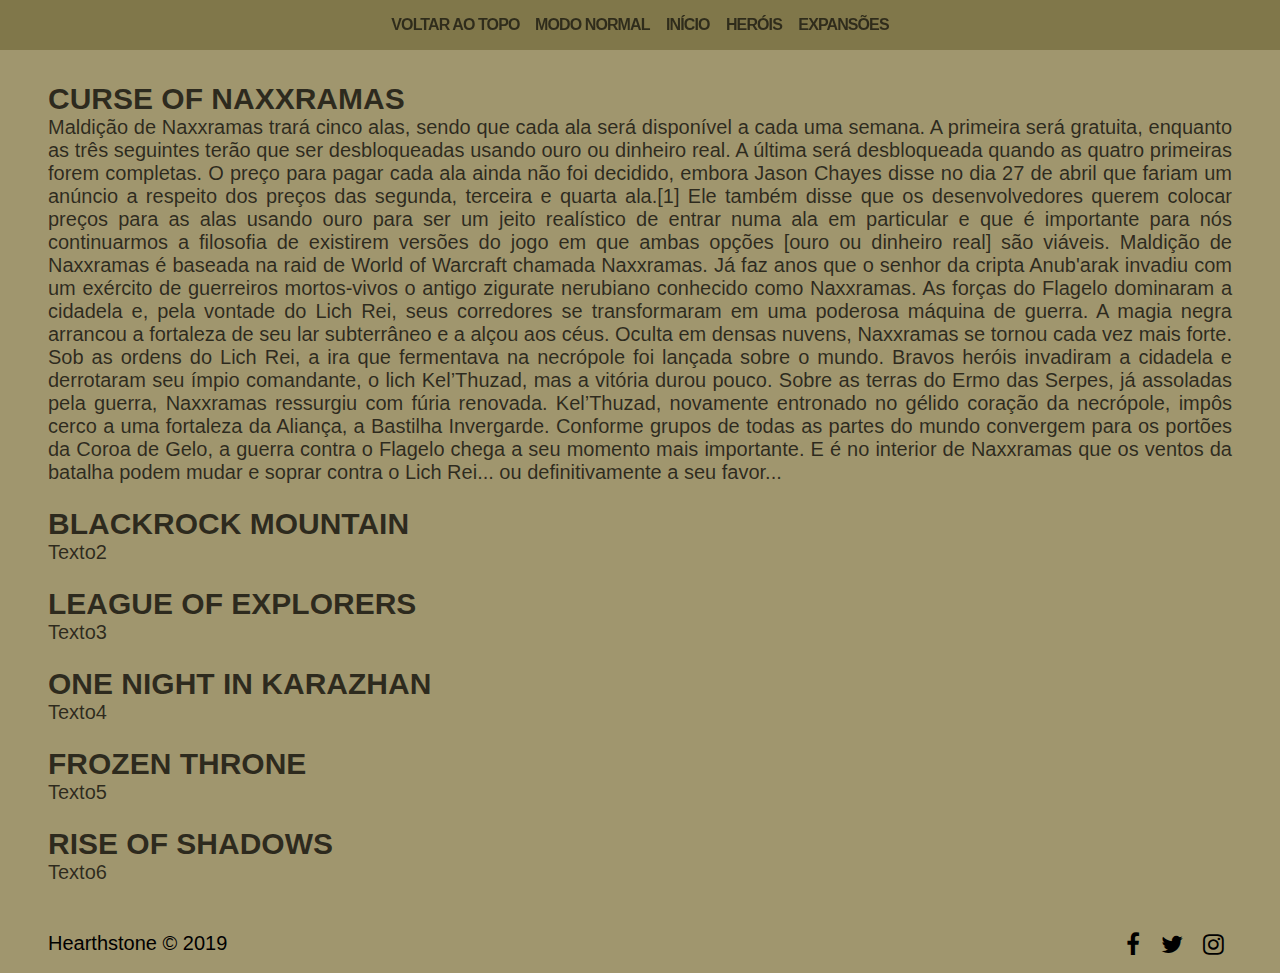
<file: html/exptxt.html>
<!DOCTYPE html>
<html lang="pt-br">

<head>
	<meta charset="UTF-8">
	<meta name="viewport" content="width=device-width, initial-scale=1.0">
	<meta http-equiv="X-UA-Compatible" content="ie=edge">

	<link rel="stylesheet" type="text/css" href="../style/txtstyle.css">

	<link rel="stylesheet" href="https://cdnjs.cloudflare.com/ajax/libs/font-awesome/4.7.0/css/font-awesome.min.css">
	<link rel="icon" href="../img/ico.ico" type="image/x-icon" />

	<title>Hearsthtone - Expansões</title>
</head>

<body>
	<div id="container">
		<nav id="mainnav">

			<ul>
				<li><a id="logo" href="#top" title="Voltar ao Topo">
						Voltar ao Topo
					</a></li>
				<li><a href="expan.html">Modo Normal</a></li>
				<li><a href="hometxt.html">Início</a></li>
				<li><a href="heroestxt.html">Heróis</a></li>
				<li><a href="exptxt.html">Expansões</a></li>

			</ul>
		</nav>


		<main>
			<article>
				<div class="maintxt" tabindex="0">
					<h2>Curse of Naxxramas</h2>
					<p>Maldição de Naxxramas trará cinco alas, sendo que cada ala será disponível a cada uma semana. A primeira será gratuita, enquanto as três seguintes terão que ser desbloqueadas usando ouro ou dinheiro real. A última será desbloqueada quando as quatro primeiras forem completas. O preço para pagar cada ala ainda não foi decidido, embora Jason Chayes disse no dia 27 de abril que fariam um anúncio a respeito dos preços das segunda, terceira e quarta ala.[1] Ele também disse que os desenvolvedores querem colocar preços para as alas usando ouro para ser um jeito realístico de entrar numa ala em particular e que é importante para nós continuarmos a filosofia de existirem versões do jogo em que ambas opções [ouro ou dinheiro real] são viáveis. Maldição de Naxxramas é baseada na raid de World of Warcraft chamada Naxxramas. Já faz anos que o senhor da cripta Anub'arak invadiu com um exército de guerreiros mortos-vivos o antigo zigurate nerubiano conhecido como Naxxramas. As forças do Flagelo dominaram a cidadela e, pela vontade do Lich Rei, seus corredores se transformaram em uma poderosa máquina de guerra. A magia negra arrancou a fortaleza de seu lar subterrâneo e a alçou aos céus. Oculta em densas nuvens, Naxxramas se tornou cada vez mais forte. Sob as ordens do Lich Rei, a ira que fermentava na necrópole foi lançada sobre o mundo. Bravos heróis invadiram a cidadela e derrotaram seu ímpio comandante, o lich Kel’Thuzad, mas a vitória durou pouco. Sobre as terras do Ermo das Serpes, já assoladas pela guerra, Naxxramas ressurgiu com fúria renovada. Kel’Thuzad, novamente entronado no gélido coração da necrópole, impôs cerco a uma fortaleza da Aliança, a Bastilha Invergarde. Conforme grupos de todas as partes do mundo convergem para os portões da Coroa de Gelo, a guerra contra o Flagelo chega a seu momento mais importante. E é no interior de Naxxramas que os ventos da batalha podem mudar e soprar contra o Lich Rei... ou definitivamente a seu favor...</p><br>
					
					<h2>Blackrock Mountain</h2>
					<p>Texto2</p><br>
					
					<h2>League of Explorers</h2>
					<p>Texto3</p><br>
					
					<h2>One Night in Karazhan</h2>
					<p>Texto4</p><br>
					
					<h2>Frozen Throne</h2>
					<p>Texto5</p><br>
					
					<h2>Rise of Shadows</h2>
					<p>Texto6</p>
					
				</div>

			</article>
		</main>



		<footer>
				<h1>Hearthstone &copy; 2019</h1>
				<div id="social">
					<a href="https://www.facebook.com/HearthstoneBrasil/?brand_redir=498467596862680" target="_blank"><i class="fa fa-facebook"></i></a>
					<a href="https://twitter.com/playhsbrasil" target="_blank"><i class="fa fa-twitter"></i></a>
					<a href="https://www.instagram.com/playhearthstone/?hl=pt-br" target="_blank"><i class="fa fa-instagram"></i></a>
				</div>
		</footer>
	</div>

</body></html>
</file>
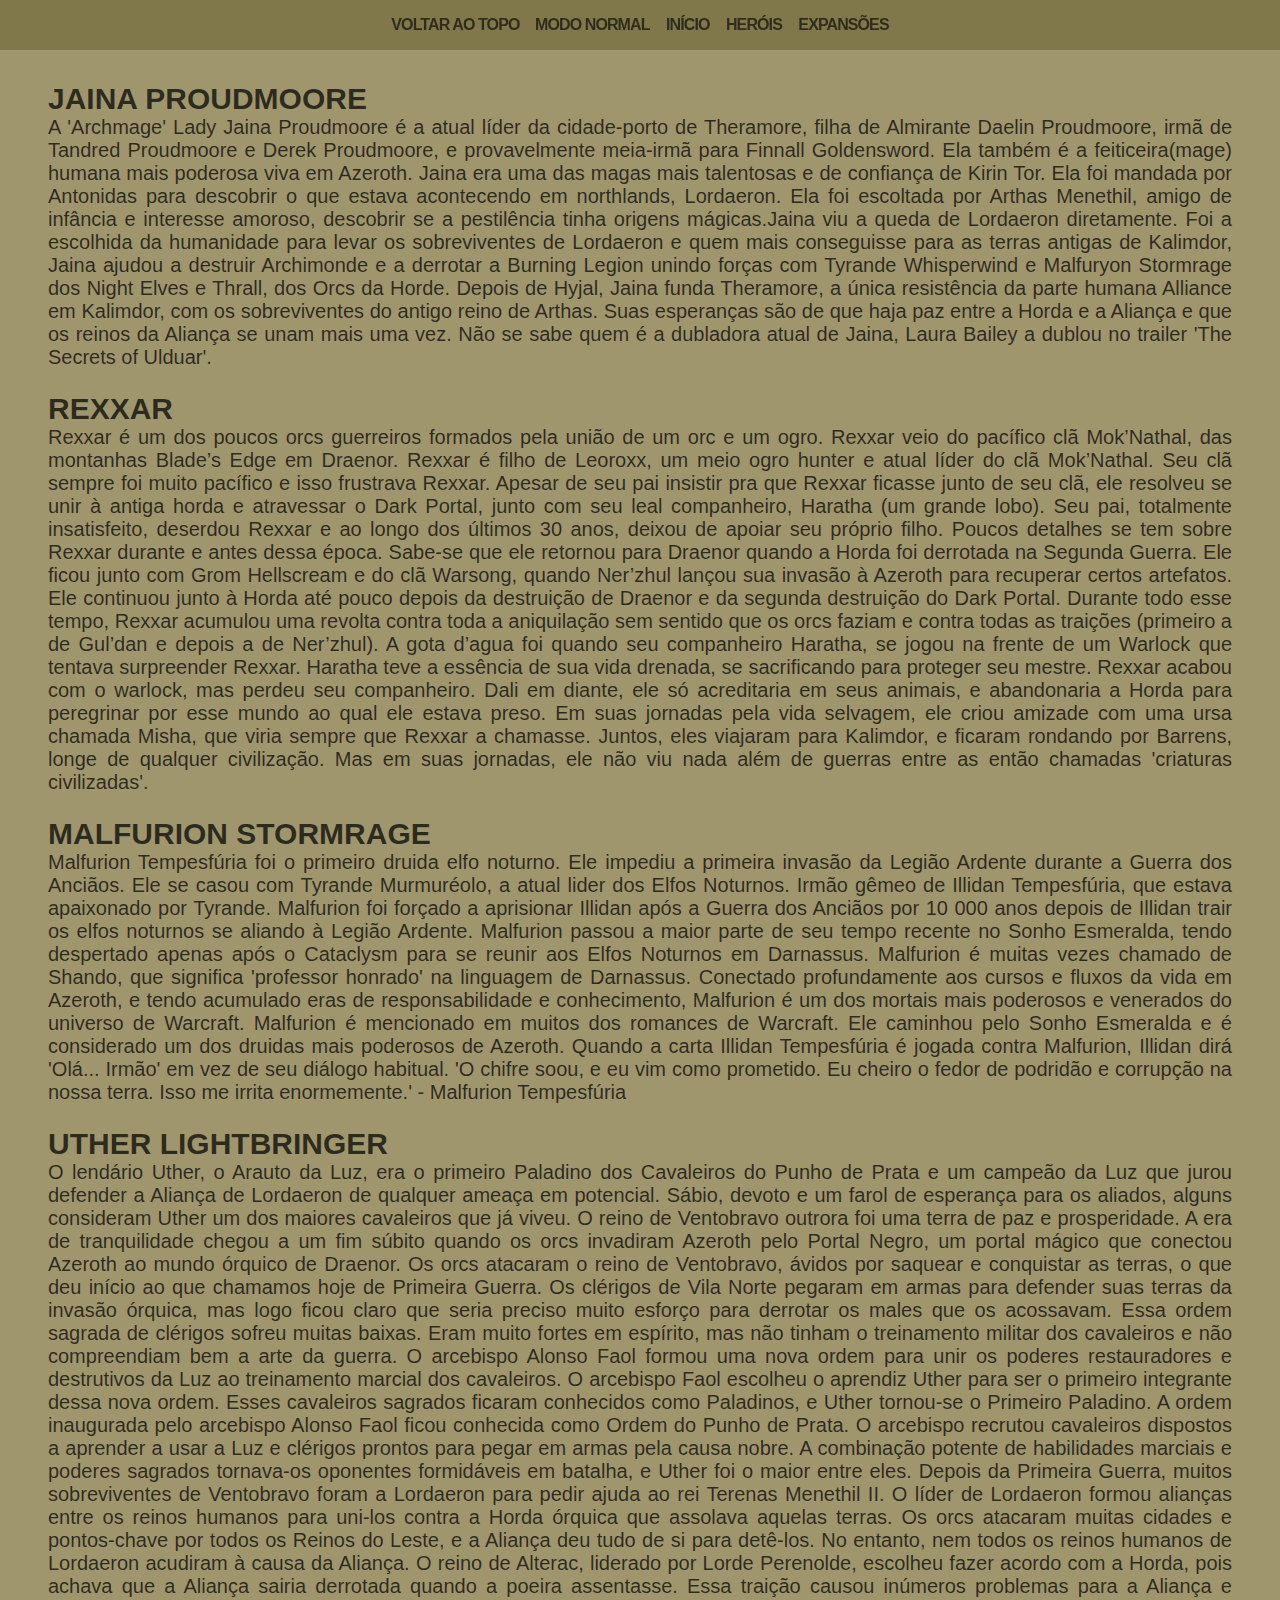
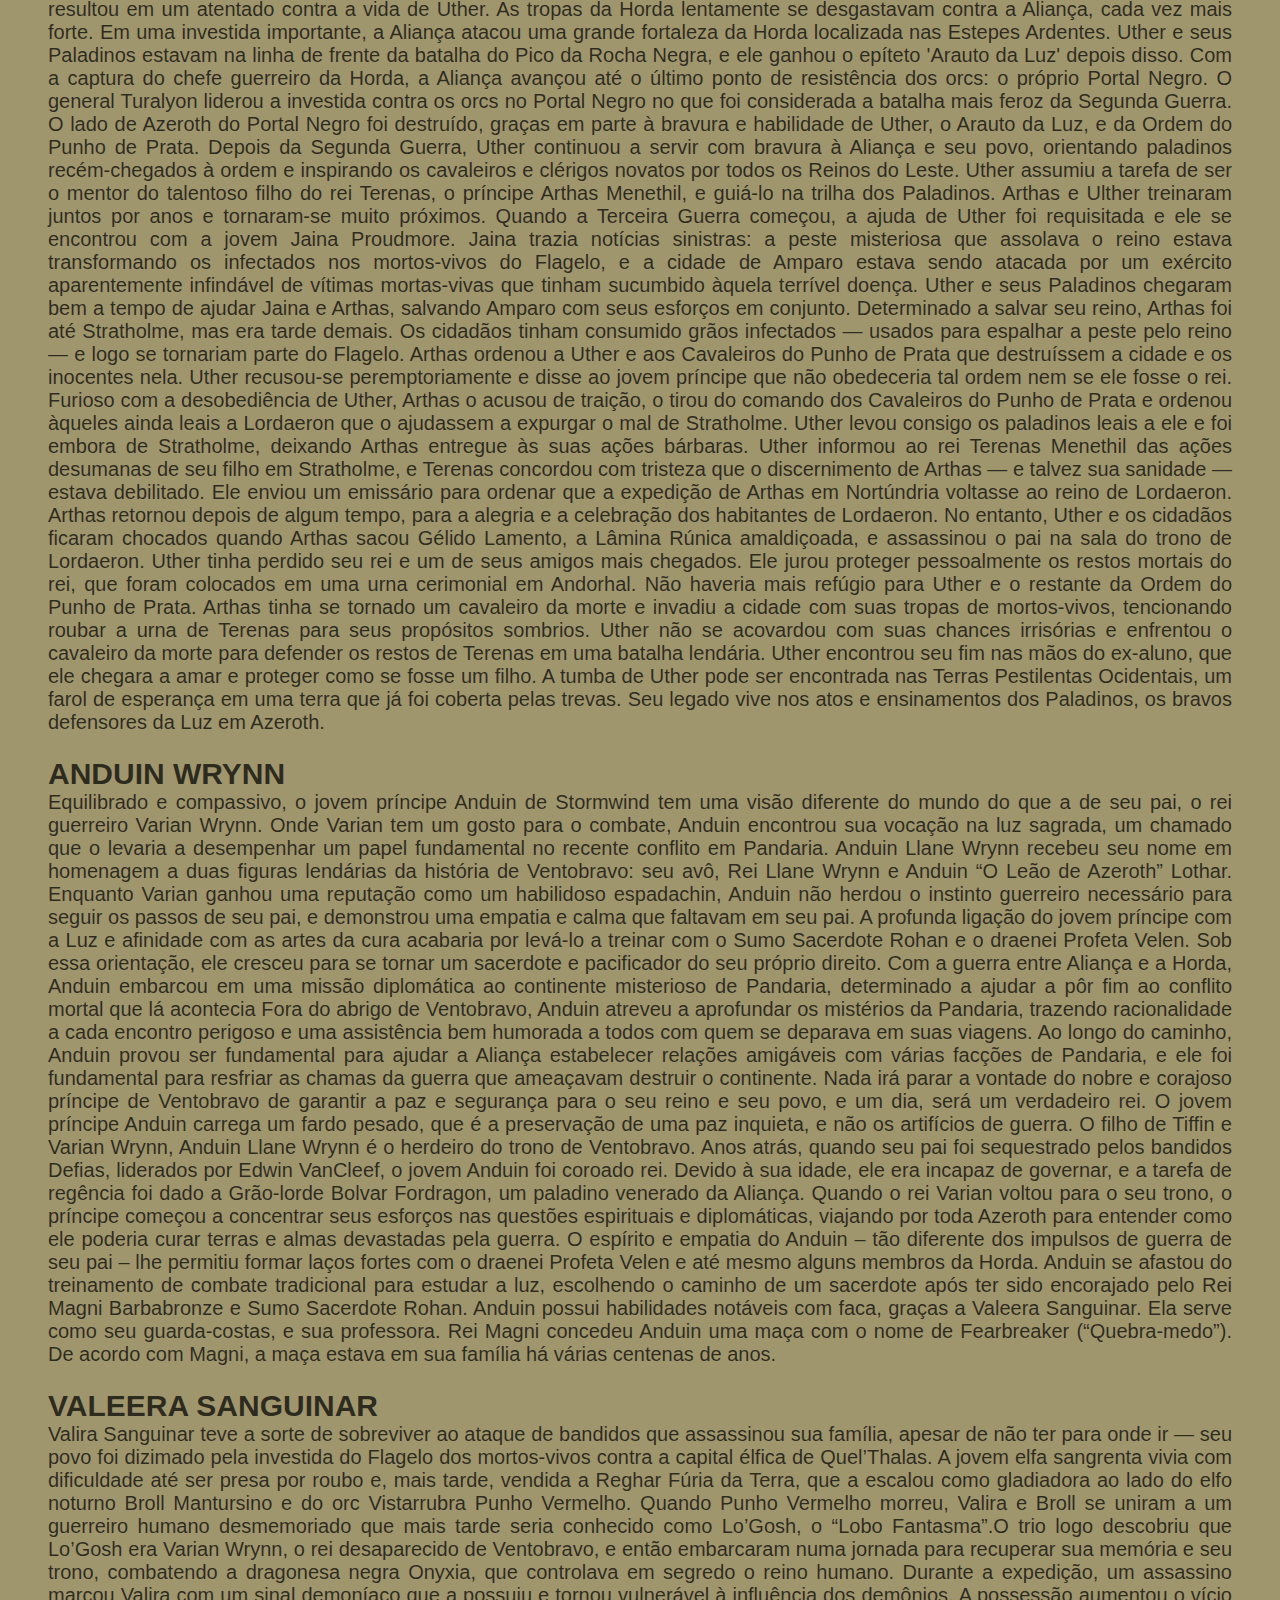
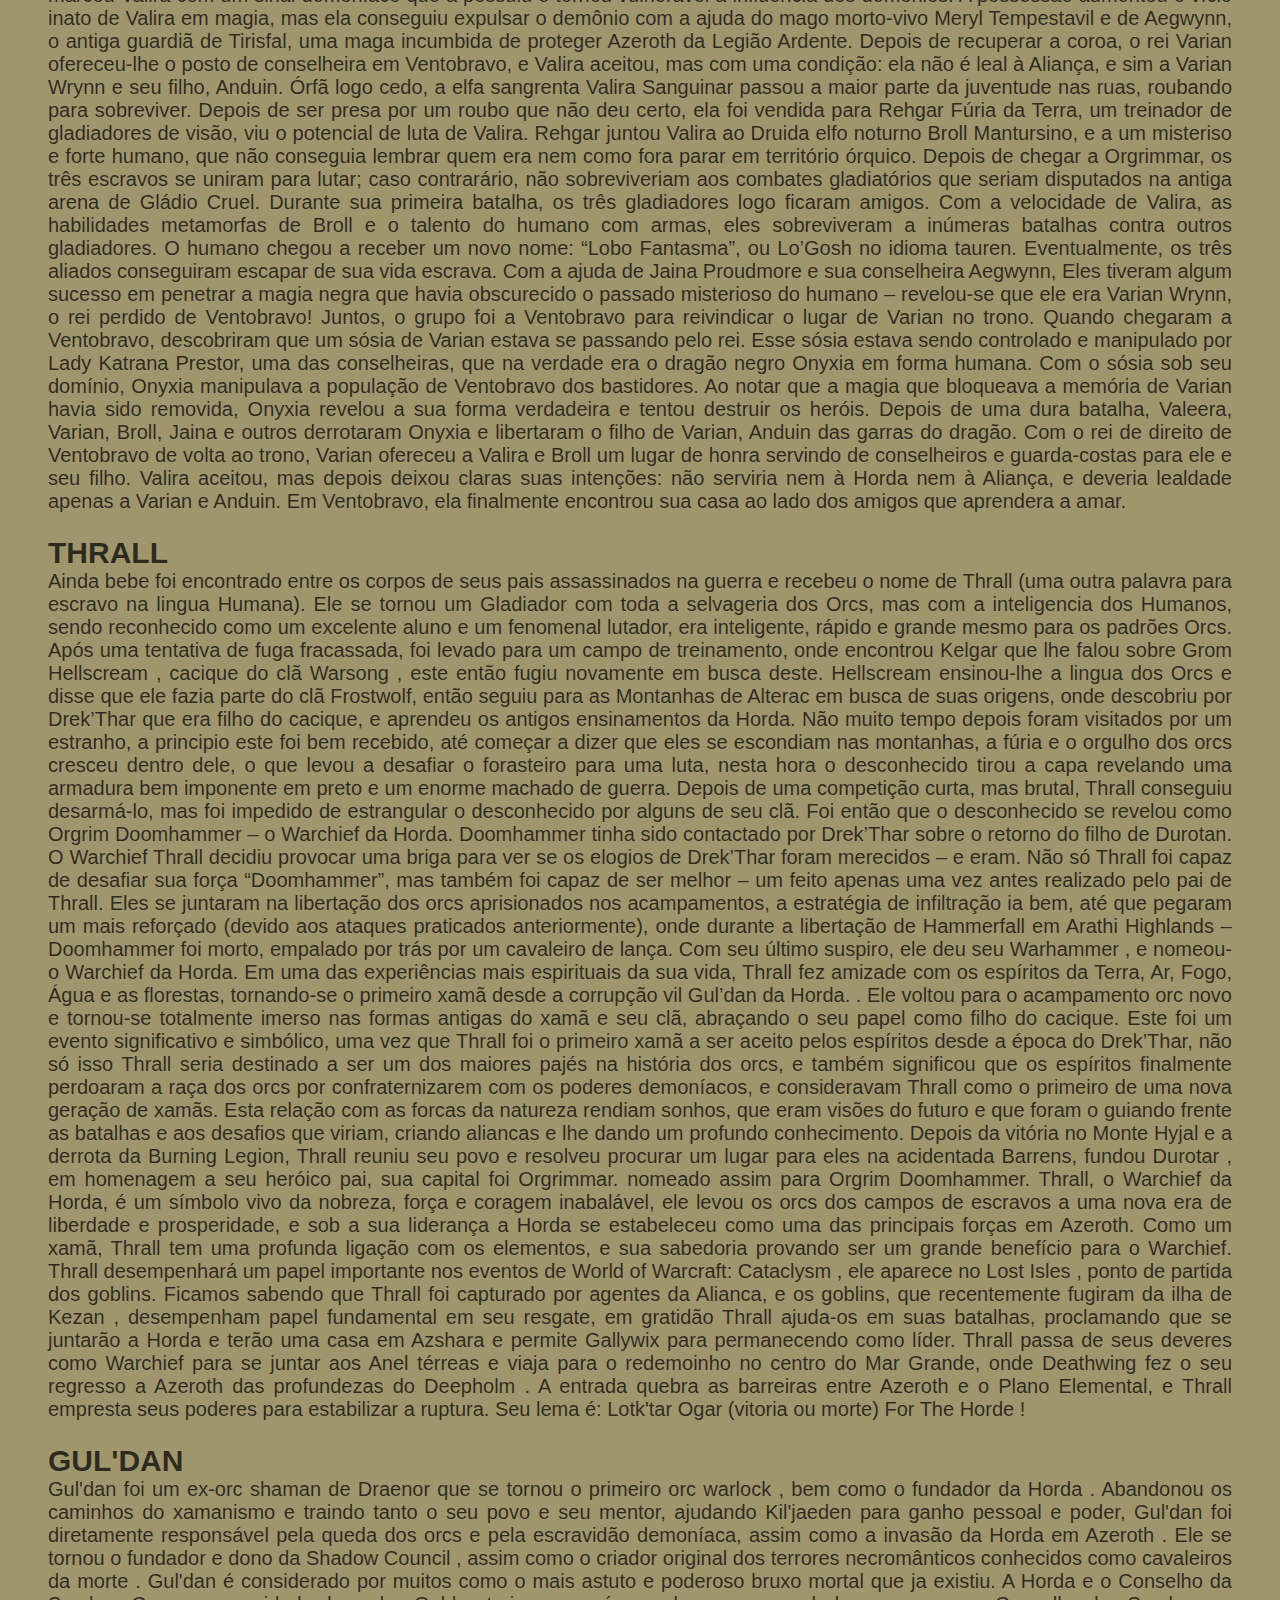
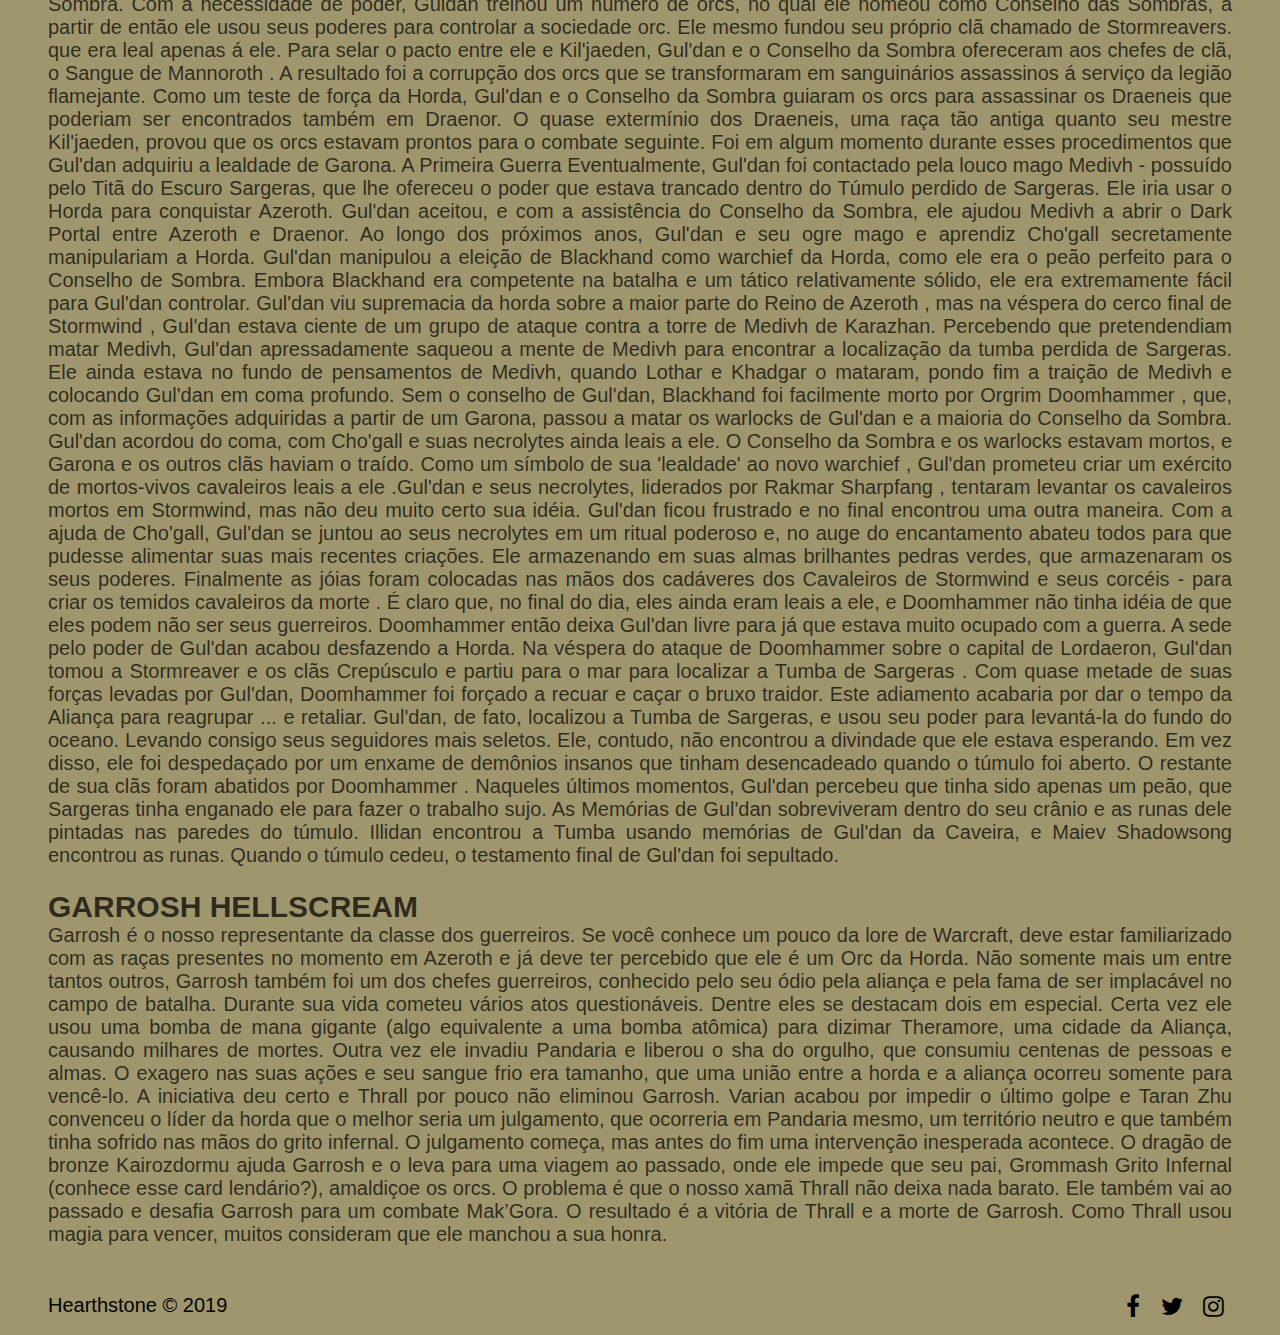
<file: html/heroestxt.html>
<!DOCTYPE html>
<html lang="pt-br">

<head>
	<meta charset="UTF-8">
	<meta name="viewport" content="width=device-width, initial-scale=1.0">
	<meta http-equiv="X-UA-Compatible" content="ie=edge">

	<link rel="stylesheet" type="text/css" href="../style/txtstyle.css">

	<link rel="stylesheet" href="https://cdnjs.cloudflare.com/ajax/libs/font-awesome/4.7.0/css/font-awesome.min.css">
	<link rel="icon" href="../img/ico.ico" type="image/x-icon" />

	<title>Hearsthtone - Heróis</title>
</head>

<body>
	<div id="container">
		<nav id="mainnav">

			<ul>
				<li><a id="logo" href="#top" title="Voltar ao Topo">
						Voltar ao Topo
					</a></li>
				<li><a href="heroes.html">Modo Normal</a></li>
				<li><a href="hometxt.html">Início</a></li>
				<li><a href="heroestxt.html">Heróis</a></li>
				<li><a href="exptxt.html">Expansões</a></li>

			</ul>
		</nav>


		<main>
			<article>
				<div class="maintxt" tabindex="0">
					<h2>Jaina Proudmoore</h2>
					<p>A 'Archmage' Lady Jaina Proudmoore é a atual líder da cidade-porto de Theramore, filha de Almirante Daelin Proudmoore, irmã de Tandred Proudmoore e Derek Proudmoore, e provavelmente meia-irmã para Finnall Goldensword. Ela também é a feiticeira(mage) humana mais poderosa viva em Azeroth. Jaina era uma das magas mais talentosas e de confiança de Kirin Tor. Ela foi mandada por Antonidas para descobrir o que estava acontecendo em northlands, Lordaeron. Ela foi escoltada por Arthas Menethil, amigo de infância e interesse amoroso, descobrir se a pestilência tinha origens mágicas.Jaina viu a queda de Lordaeron diretamente. Foi a escolhida da humanidade para levar os sobreviventes de Lordaeron e quem mais conseguisse para as terras antigas de Kalimdor, Jaina ajudou a destruir Archimonde e a derrotar a Burning Legion unindo forças com Tyrande Whisperwind e Malfuryon Stormrage dos Night Elves e Thrall, dos Orcs da Horde. Depois de Hyjal, Jaina funda Theramore, a única resistência da parte humana Alliance em Kalimdor, com os sobreviventes do antigo reino de Arthas. Suas esperanças são de que haja paz entre a Horda e a Aliança e que os reinos da Aliança se unam mais uma vez. Não se sabe quem é a dubladora atual de Jaina, Laura Bailey a dublou no trailer 'The Secrets of Ulduar'.</p><br>
					
					<h2>Rexxar</h2>
					<p>Rexxar é um dos poucos orcs guerreiros formados pela união de um orc e um ogro. Rexxar veio do pacífico clã Mok’Nathal, das montanhas Blade’s Edge em Draenor. Rexxar é filho de Leoroxx, um meio ogro hunter e atual líder do clã Mok’Nathal. Seu clã sempre foi muito pacífico e isso frustrava Rexxar. Apesar de seu pai insistir pra que Rexxar ficasse junto de seu clã, ele resolveu se unir à antiga horda e atravessar o Dark Portal, junto com seu leal companheiro, Haratha (um grande lobo). Seu pai, totalmente insatisfeito, deserdou Rexxar e ao longo dos últimos 30 anos, deixou de apoiar seu próprio filho. Poucos detalhes se tem sobre Rexxar durante e antes dessa época. Sabe-se que ele retornou para Draenor quando a Horda foi derrotada na Segunda Guerra. Ele ficou junto com Grom Hellscream e do clã Warsong, quando Ner’zhul lançou sua invasão à Azeroth para recuperar certos artefatos. Ele continuou junto à Horda até pouco depois da destruição de Draenor e da segunda destruição do Dark Portal. Durante todo esse tempo, Rexxar acumulou uma revolta contra toda a aniquilação sem sentido que os orcs faziam e contra todas as traições (primeiro a de Gul’dan e depois a de Ner’zhul). A gota d’agua foi quando seu companheiro Haratha, se jogou na frente de um Warlock que tentava surpreender Rexxar. Haratha teve a essência de sua vida drenada, se sacrificando para proteger seu mestre. Rexxar acabou com o warlock, mas perdeu seu companheiro. Dali em diante, ele só acreditaria em seus animais, e abandonaria a Horda para peregrinar por esse mundo ao qual ele estava preso. Em suas jornadas pela vida selvagem, ele criou amizade com uma ursa chamada Misha, que viria sempre que Rexxar a chamasse. Juntos, eles viajaram para Kalimdor, e ficaram rondando por Barrens, longe de qualquer civilização. Mas em suas jornadas, ele não viu nada além de guerras entre as então chamadas 'criaturas civilizadas'.</p><br>
					
					<h2>Malfurion Stormrage</h2>
					<p>Malfurion Tempesfúria foi o primeiro druida elfo noturno. Ele impediu a primeira invasão da Legião Ardente durante a Guerra dos Anciãos. Ele se casou com Tyrande Murmuréolo, a atual lider dos Elfos Noturnos. Irmão gêmeo de Illidan Tempesfúria, que estava apaixonado por Tyrande. Malfurion foi forçado a aprisionar Illidan após a Guerra dos Anciãos por 10 000 anos depois de Illidan trair os elfos noturnos se aliando à Legião Ardente. Malfurion passou a maior parte de seu tempo recente no Sonho Esmeralda, tendo despertado apenas após o Cataclysm para se reunir aos Elfos Noturnos em Darnassus. Malfurion é muitas vezes chamado de Shando, que significa 'professor honrado' na linguagem de Darnassus. Conectado profundamente aos cursos e fluxos da vida em Azeroth, e tendo acumulado eras de responsabilidade e conhecimento, Malfurion é um dos mortais mais poderosos e venerados do universo de Warcraft. Malfurion é mencionado em muitos dos romances de Warcraft. Ele caminhou pelo Sonho Esmeralda e é considerado um dos druidas mais poderosos de Azeroth. Quando a carta Illidan Tempesfúria é jogada contra Malfurion, Illidan dirá 'Olá... Irmão' em vez de seu diálogo habitual. 'O chifre soou, e eu vim como prometido. Eu cheiro o fedor de podridão e corrupção na nossa terra. Isso me irrita enormemente.' - Malfurion Tempesfúria</p><br>
					
					<h2>Uther Lightbringer</h2>
					<p>O lendário Uther, o Arauto da Luz, era o primeiro Paladino dos Cavaleiros do Punho de Prata e um campeão da Luz que jurou defender a Aliança de Lordaeron de qualquer ameaça em potencial. Sábio, devoto e um farol de esperança para os aliados, alguns consideram Uther um dos maiores cavaleiros que já viveu. O reino de Ventobravo outrora foi uma terra de paz e prosperidade. A era de tranquilidade chegou a um fim súbito quando os orcs invadiram Azeroth pelo Portal Negro, um portal mágico que conectou Azeroth ao mundo órquico de Draenor. Os orcs atacaram o reino de Ventobravo, ávidos por saquear e conquistar as terras, o que deu início ao que chamamos hoje de Primeira Guerra. Os clérigos de Vila Norte pegaram em armas para defender suas terras da invasão órquica, mas logo ficou claro que seria preciso muito esforço para derrotar os males que os acossavam. Essa ordem sagrada de clérigos sofreu muitas baixas. Eram muito fortes em espírito, mas não tinham o treinamento militar dos cavaleiros e não compreendiam bem a arte da guerra. O arcebispo Alonso Faol formou uma nova ordem para unir os poderes restauradores e destrutivos da Luz ao treinamento marcial dos cavaleiros. O arcebispo Faol escolheu o aprendiz Uther para ser o primeiro integrante dessa nova ordem. Esses cavaleiros sagrados ficaram conhecidos como Paladinos, e Uther tornou-se o Primeiro Paladino. A ordem inaugurada pelo arcebispo Alonso Faol ficou conhecida como Ordem do Punho de Prata. O arcebispo recrutou cavaleiros dispostos a aprender a usar a Luz e clérigos prontos para pegar em armas pela causa nobre. A combinação potente de habilidades marciais e poderes sagrados tornava-os oponentes formidáveis em batalha, e Uther foi o maior entre eles. Depois da Primeira Guerra, muitos sobreviventes de Ventobravo foram a Lordaeron para pedir ajuda ao rei Terenas Menethil II. O líder de Lordaeron formou alianças entre os reinos humanos para uni-los contra a Horda órquica que assolava aquelas terras. Os orcs atacaram muitas cidades e pontos-chave por todos os Reinos do Leste, e a Aliança deu tudo de si para detê-los. No entanto, nem todos os reinos humanos de Lordaeron acudiram à causa da Aliança. O reino de Alterac, liderado por Lorde Perenolde, escolheu fazer acordo com a Horda, pois achava que a Aliança sairia derrotada quando a poeira assentasse. Essa traição causou inúmeros problemas para a Aliança e resultou em um atentado contra a vida de Uther. As tropas da Horda lentamente se desgastavam contra a Aliança, cada vez mais forte. Em uma investida importante, a Aliança atacou uma grande fortaleza da Horda localizada nas Estepes Ardentes. Uther e seus Paladinos estavam na linha de frente da batalha do Pico da Rocha Negra, e ele ganhou o epíteto 'Arauto da Luz' depois disso. Com a captura do chefe guerreiro da Horda, a Aliança avançou até o último ponto de resistência dos orcs: o próprio Portal Negro. O general Turalyon liderou a investida contra os orcs no Portal Negro no que foi considerada a batalha mais feroz da Segunda Guerra. O lado de Azeroth do Portal Negro foi destruído, graças em parte à bravura e habilidade de Uther, o Arauto da Luz, e da Ordem do Punho de Prata. Depois da Segunda Guerra, Uther continuou a servir com bravura à Aliança e seu povo, orientando paladinos recém-chegados à ordem e inspirando os cavaleiros e clérigos novatos por todos os Reinos do Leste. Uther assumiu a tarefa de ser o mentor do talentoso filho do rei Terenas, o príncipe Arthas Menethil, e guiá-lo na trilha dos Paladinos. Arthas e Ulther treinaram juntos por anos e tornaram-se muito próximos. Quando a Terceira Guerra começou, a ajuda de Uther foi requisitada e ele se encontrou com a jovem Jaina Proudmore. Jaina trazia notícias sinistras: a peste misteriosa que assolava o reino estava transformando os infectados nos mortos-vivos do Flagelo, e a cidade de Amparo estava sendo atacada por um exército aparentemente infindável de vítimas mortas-vivas que tinham sucumbido àquela terrível doença. Uther e seus Paladinos chegaram bem a tempo de ajudar Jaina e Arthas, salvando Amparo com seus esforços em conjunto. Determinado a salvar seu reino, Arthas foi até Stratholme, mas era tarde demais. Os cidadãos tinham consumido grãos infectados — usados para espalhar a peste pelo reino — e logo se tornariam parte do Flagelo. Arthas ordenou a Uther e aos Cavaleiros do Punho de Prata que destruíssem a cidade e os inocentes nela. Uther recusou-se peremptoriamente e disse ao jovem príncipe que não obedeceria tal ordem nem se ele fosse o rei. Furioso com a desobediência de Uther, Arthas o acusou de traição, o tirou do comando dos Cavaleiros do Punho de Prata e ordenou àqueles ainda leais a Lordaeron que o ajudassem a expurgar o mal de Stratholme. Uther levou consigo os paladinos leais a ele e foi embora de Stratholme, deixando Arthas entregue às suas ações bárbaras. Uther informou ao rei Terenas Menethil das ações desumanas de seu filho em Stratholme, e Terenas concordou com tristeza que o discernimento de Arthas — e talvez sua sanidade — estava debilitado. Ele enviou um emissário para ordenar que a expedição de Arthas em Nortúndria voltasse ao reino de Lordaeron. Arthas retornou depois de algum tempo, para a alegria e a celebração dos habitantes de Lordaeron. No entanto, Uther e os cidadãos ficaram chocados quando Arthas sacou Gélido Lamento, a Lâmina Rúnica amaldiçoada, e assassinou o pai na sala do trono de Lordaeron. Uther tinha perdido seu rei e um de seus amigos mais chegados. Ele jurou proteger pessoalmente os restos mortais do rei, que foram colocados em uma urna cerimonial em Andorhal. Não haveria mais refúgio para Uther e o restante da Ordem do Punho de Prata. Arthas tinha se tornado um cavaleiro da morte e invadiu a cidade com suas tropas de mortos-vivos, tencionando roubar a urna de Terenas para seus propósitos sombrios. Uther não se acovardou com suas chances irrisórias e enfrentou o cavaleiro da morte para defender os restos de Terenas em uma batalha lendária. Uther encontrou seu fim nas mãos do ex-aluno, que ele chegara a amar e proteger como se fosse um filho. A tumba de Uther pode ser encontrada nas Terras Pestilentas Ocidentais, um farol de esperança em uma terra que já foi coberta pelas trevas. Seu legado vive nos atos e ensinamentos dos Paladinos, os bravos defensores da Luz em Azeroth.</p><br>
					
					<h2>Anduin Wrynn</h2>
					<p>Equilibrado e compassivo, o jovem príncipe Anduin de Stormwind tem uma visão diferente do mundo do que a de seu pai, o rei guerreiro Varian Wrynn. Onde Varian tem um gosto para o combate, Anduin  encontrou sua vocação na luz sagrada, um chamado que o levaria a desempenhar um papel fundamental no recente conflito em Pandaria. Anduin Llane Wrynn recebeu seu nome em homenagem a duas figuras lendárias da história de Ventobravo: seu avô, Rei Llane Wrynn e Anduin “O Leão de Azeroth” Lothar. Enquanto Varian ganhou uma reputação como um habilidoso espadachin, Anduin não herdou o instinto guerreiro necessário para seguir os passos de seu pai, e demonstrou uma empatia e calma que faltavam em seu pai. A profunda ligação do jovem príncipe com a Luz e afinidade com as artes da cura acabaria por levá-lo a treinar com o Sumo Sacerdote Rohan e o draenei Profeta Velen. Sob essa orientação, ele cresceu para se tornar um sacerdote e pacificador do seu próprio direito. Com a guerra entre Aliança e a Horda, Anduin embarcou em uma missão diplomática ao continente misterioso de Pandaria, determinado a ajudar a pôr fim ao conflito mortal que lá acontecia Fora do abrigo de Ventobravo, Anduin atreveu a aprofundar os mistérios da Pandaria, trazendo racionalidade a cada encontro perigoso e uma assistência bem humorada a todos com quem se deparava em suas viagens. Ao longo do caminho, Anduin provou ser fundamental para ajudar a Aliança estabelecer relações amigáveis com várias facções de Pandaria, e ele foi fundamental para resfriar as chamas da guerra que ameaçavam destruir o continente. Nada irá parar a vontade do nobre e corajoso príncipe de Ventobravo de garantir a paz e segurança para o seu reino e seu povo, e um dia, será um verdadeiro rei. O jovem príncipe Anduin carrega um fardo pesado, que é a preservação de uma paz inquieta, e não os artifícios de guerra. O filho de Tiffin e Varian Wrynn, Anduin Llane Wrynn é o herdeiro do trono de Ventobravo. Anos atrás, quando seu pai foi sequestrado pelos bandidos Defias, liderados por Edwin VanCleef, o jovem Anduin foi coroado rei. Devido à sua idade, ele era incapaz de governar, e a tarefa de regência foi dado a Grão-lorde Bolvar Fordragon, um paladino venerado da Aliança. Quando o rei Varian voltou para o seu trono, o príncipe começou a concentrar seus esforços nas questões espirituais e diplomáticas, viajando por toda Azeroth para entender como ele poderia curar terras e almas devastadas pela guerra. O espírito e empatia do Anduin – tão diferente dos impulsos de guerra de seu pai – lhe permitiu formar laços fortes com o draenei Profeta Velen e até mesmo alguns membros da Horda. Anduin se afastou do treinamento de combate tradicional para estudar a luz, escolhendo o caminho de um sacerdote após ter sido encorajado pelo Rei Magni Barbabronze e Sumo Sacerdote Rohan. Anduin possui habilidades notáveis com faca, graças a Valeera Sanguinar. Ela serve como seu guarda-costas, e sua professora. Rei Magni concedeu Anduin uma maça com o nome de Fearbreaker (“Quebra-medo”). De acordo com Magni, a maça estava em sua família há várias centenas de anos.</p><br>
					
					<h2>Valeera Sanguinar</h2>
					<p>Valira Sanguinar teve a sorte de sobreviver ao ataque de bandidos que assassinou sua família, apesar de não ter para onde ir — seu povo foi dizimado pela investida do Flagelo dos mortos-vivos contra a capital élfica de Quel’Thalas. A jovem elfa sangrenta vivia com dificuldade até ser presa por roubo e, mais tarde, vendida a Reghar Fúria da Terra, que a escalou como gladiadora ao lado do elfo noturno Broll Mantursino e do orc Vistarrubra Punho Vermelho. Quando Punho Vermelho morreu, Valira e Broll se uniram a um guerreiro humano desmemoriado que mais tarde seria conhecido como Lo’Gosh, o “Lobo Fantasma”.O trio logo descobriu que Lo’Gosh era Varian Wrynn, o rei desaparecido de Ventobravo, e então embarcaram numa jornada para recuperar sua memória e seu trono, combatendo a dragonesa negra Onyxia, que controlava em segredo o reino humano. Durante a expedição, um assassino marcou Valira com um sinal demoníaco que a possuiu e tornou vulnerável à influência dos demônios. A possessão aumentou o vício inato de Valira em magia, mas ela conseguiu expulsar o demônio com a ajuda do mago morto-vivo Meryl Tempestavil e de Aegwynn, o antiga guardiã de Tirisfal, uma maga incumbida de proteger Azeroth da Legião Ardente. Depois de recuperar a coroa, o rei Varian ofereceu-lhe o posto de conselheira em Ventobravo, e Valira aceitou, mas com uma condição: ela não é leal à Aliança, e sim a Varian Wrynn e seu filho, Anduin. Órfã logo cedo, a elfa sangrenta Valira Sanguinar passou a maior parte da juventude nas ruas, roubando para sobreviver. Depois de ser presa por um roubo que não deu certo, ela foi vendida para Rehgar Fúria da Terra, um treinador de gladiadores de visão, viu o potencial de luta de Valira. Rehgar juntou Valira ao Druida elfo noturno Broll Mantursino, e a um misteriso e forte humano, que não conseguia lembrar quem era nem como fora parar em território órquico. Depois de chegar a Orgrimmar, os três escravos se uniram para lutar; caso contrarário, não sobreviveriam aos combates gladiatórios que seriam disputados na antiga arena de Gládio Cruel. Durante sua primeira batalha, os três gladiadores logo ficaram amigos. Com a velocidade de Valira, as habilidades metamorfas de Broll e o talento do humano com armas, eles sobreviveram a inúmeras batalhas contra outros gladiadores. O humano chegou a receber um novo nome: “Lobo Fantasma”, ou Lo’Gosh no idioma tauren. Eventualmente, os três aliados conseguiram escapar de sua vida escrava. Com a ajuda de Jaina Proudmore e sua conselheira Aegwynn, Eles tiveram algum sucesso em penetrar a magia negra que havia obscurecido o passado misterioso do humano – revelou-se que ele era Varian Wrynn, o rei perdido de Ventobravo! Juntos, o grupo foi a Ventobravo para reivindicar o lugar de Varian no trono. Quando chegaram a Ventobravo, descobriram que um sósia de Varian estava se passando pelo rei. Esse sósia estava sendo controlado e manipulado por Lady Katrana Prestor, uma das conselheiras, que na verdade era o dragão negro Onyxia em forma humana. Com o sósia sob seu domínio, Onyxia manipulava a população de Ventobravo dos bastidores. Ao notar que a magia que bloqueava a memória de Varian havia sido removida, Onyxia revelou a sua forma verdadeira e tentou destruir os heróis. Depois de uma dura batalha, Valeera, Varian, Broll, Jaina e outros derrotaram Onyxia e libertaram o filho de Varian, Anduin das garras do dragão. Com o rei de direito de Ventobravo de volta ao trono, Varian ofereceu a Valira e Broll um lugar de honra servindo de conselheiros e guarda-costas para ele e seu filho. Valira aceitou, mas depois deixou claras suas intenções: não serviria nem à Horda nem à Aliança, e deveria lealdade apenas a Varian e Anduin. Em Ventobravo, ela finalmente encontrou sua casa ao lado dos amigos que aprendera a amar.</p><br>
					
					<h2>Thrall</h2>
					<p>Ainda bebe foi encontrado entre os corpos de seus pais assassinados na guerra e recebeu o nome de Thrall (uma outra palavra para escravo na lingua Humana). Ele se tornou um Gladiador com toda a selvageria dos Orcs, mas com a inteligencia dos Humanos, sendo reconhecido como um excelente aluno e um fenomenal lutador, era inteligente, rápido e grande mesmo para os padrões Orcs. Após uma tentativa de fuga fracassada, foi levado para um campo de treinamento, onde encontrou Kelgar que lhe falou sobre Grom Hellscream , cacique do clã Warsong , este então fugiu novamente em busca deste. Hellscream ensinou-lhe a lingua dos Orcs e disse que ele fazia parte do clã Frostwolf, então seguiu para as Montanhas de Alterac em busca de suas origens, onde descobriu por Drek’Thar que era filho do cacique, e aprendeu os antigos ensinamentos da Horda. Não muito tempo depois foram visitados por um estranho, a principio este foi bem recebido, até começar a dizer que eles se escondiam nas montanhas, a fúria e o orgulho dos orcs cresceu dentro dele, o que levou a desafiar o forasteiro para uma luta, nesta hora o desconhecido tirou a capa revelando uma armadura bem imponente em preto e um enorme machado de guerra. Depois de uma competição curta, mas brutal, Thrall conseguiu desarmá-lo, mas foi impedido de estrangular o desconhecido por alguns de seu clã. Foi então que o desconhecido se revelou como Orgrim Doomhammer – o Warchief da Horda. Doomhammer tinha sido contactado por Drek’Thar sobre o retorno do filho de Durotan. O Warchief Thrall decidiu provocar uma briga para ver se os elogios de Drek’Thar foram merecidos – e eram. Não só Thrall foi capaz de desafiar sua força “Doomhammer”, mas também foi capaz de ser melhor – um feito apenas uma vez antes realizado pelo pai de Thrall. Eles se juntaram na libertação dos orcs aprisionados nos acampamentos, a estratégia de infiltração ia bem, até que pegaram um mais reforçado (devido aos ataques praticados anteriormente), onde durante a libertação de Hammerfall em Arathi Highlands – Doomhammer foi morto, empalado por trás por um cavaleiro de lança. Com seu último suspiro, ele deu seu Warhammer , e nomeou-o Warchief da Horda. Em uma das experiências mais espirituais da sua vida, Thrall fez amizade com os espíritos da Terra, Ar, Fogo, Água e as florestas, tornando-se o primeiro xamã desde a corrupção vil Gul’dan da Horda. . Ele voltou para o acampamento orc novo e tornou-se totalmente imerso nas formas antigas do xamã e seu clã, abraçando o seu papel como filho do cacique. Este foi um evento significativo e simbólico, uma vez que Thrall foi o primeiro xamã a ser aceito pelos espíritos desde a época do Drek’Thar, não só isso Thrall seria destinado a ser um dos maiores pajés na história dos orcs, e também significou que os espíritos finalmente perdoaram a raça dos orcs por confraternizarem com os poderes demoníacos, e consideravam Thrall como o primeiro de uma nova geração de xamãs. Esta relação com as forcas da natureza rendiam sonhos, que eram visões do futuro e que foram o guiando frente as batalhas e aos desafios que viriam, criando aliancas e lhe dando um profundo conhecimento. Depois da vitória no Monte Hyjal e a derrota da Burning Legion, Thrall reuniu seu povo e resolveu procurar um lugar para eles na acidentada Barrens, fundou Durotar , em homenagem a seu heróico pai, sua capital foi Orgrimmar. nomeado assim para Orgrim Doomhammer. Thrall, o Warchief da Horda, é um símbolo vivo da nobreza, força e coragem inabalável, ele levou os orcs dos campos de escravos a uma nova era de liberdade e prosperidade, e sob a sua liderança a Horda se estabeleceu como uma das principais forças em Azeroth. Como um xamã, Thrall tem uma profunda ligação com os elementos, e sua sabedoria provando ser um grande benefício para o Warchief. Thrall desempenhará um papel importante nos eventos de World of Warcraft: Cataclysm , ele aparece no Lost Isles , ponto de partida dos goblins. Ficamos sabendo que Thrall foi capturado por agentes da Alianca, e os goblins, que recentemente fugiram da ilha de Kezan , desempenham papel fundamental em seu resgate, em gratidão Thrall ajuda-os em suas batalhas, proclamando que se juntarão a Horda e terão uma casa em Azshara e permite Gallywix para permanecendo como líder. Thrall passa de seus deveres como Warchief para se juntar aos Anel térreas e viaja para o redemoinho no centro do Mar Grande, onde Deathwing fez o seu regresso a Azeroth das profundezas do Deepholm . A entrada quebra as barreiras entre Azeroth e o Plano Elemental, e Thrall empresta seus poderes para estabilizar a ruptura. Seu lema é: Lotk'tar Ogar (vitoria ou morte) For The Horde !</p><br>
					
					<h2>Gul'dan</h2>
					<p>Gul'dan foi um ex-orc shaman de Draenor que se tornou o primeiro orc warlock , bem como o fundador da Horda . Abandonou os caminhos do xamanismo e traindo tanto o seu povo e seu mentor, ajudando Kil'jaeden para ganho pessoal e poder, Gul'dan foi diretamente responsável pela queda dos orcs e pela escravidão demoníaca, assim como  a invasão da Horda em Azeroth .  Ele se tornou o fundador e dono da Shadow Council , assim como o criador original dos terrores necromânticos conhecidos como cavaleiros da morte . Gul'dan é considerado por muitos como o mais astuto e poderoso bruxo mortal que ja existiu. A Horda e o Conselho da Sombra. Com a necessidade de poder, Guldan treinou um número de orcs, no qual ele nomeou como Conselho das Sombras, a partir de então ele usou seus poderes para controlar a sociedade orc. Ele mesmo fundou seu próprio clã chamado de Stormreavers. que era leal apenas á ele. Para selar o pacto entre ele e Kil'jaeden, Gul'dan e o Conselho da Sombra ofereceram aos chefes de clã, o Sangue de Mannoroth . A resultado foi a corrupção dos orcs que se transformaram em sanguinários assassinos á serviço da legião flamejante. Como um teste de força da Horda, Gul'dan e o Conselho da Sombra guiaram os orcs para assassinar os Draeneis que poderiam ser encontrados também em Draenor. O quase extermínio dos Draeneis, uma raça tão antiga quanto seu mestre Kil'jaeden, provou que os orcs estavam prontos para o combate seguinte. Foi em algum momento durante esses procedimentos que Gul'dan adquiriu a lealdade de Garona. A Primeira Guerra Eventualmente, Gul'dan foi contactado pela louco mago Medivh - possuído pelo Titã do Escuro  Sargeras, que lhe ofereceu o poder que estava trancado dentro do Túmulo perdido de Sargeras. Ele iria usar o Horda para conquistar Azeroth. Gul'dan aceitou, e com a assistência do Conselho da Sombra, ele ajudou Medivh  a abrir o Dark Portal entre Azeroth e Draenor. Ao longo dos próximos anos, Gul'dan e seu ogre mago e aprendiz Cho'gall secretamente manipulariam a Horda. Gul'dan manipulou a eleição de Blackhand como warchief da Horda, como ele era o peão perfeito para o Conselho de Sombra. Embora Blackhand era competente na batalha e um tático relativamente sólido, ele era extremamente fácil para Gul'dan  controlar. Gul'dan viu  supremacia da horda sobre a maior parte do Reino de Azeroth , mas na véspera do cerco final de Stormwind , Gul'dan estava ciente de um grupo de ataque contra a torre de Medivh de Karazhan. Percebendo que pretendendiam matar Medivh, Gul'dan apressadamente saqueou a mente de Medivh para encontrar a localização da tumba perdida de Sargeras. Ele ainda estava no fundo de pensamentos de Medivh, quando Lothar e Khadgar o mataram, pondo fim a traição de Medivh e colocando Gul'dan em coma profundo. Sem o conselho de Gul'dan, Blackhand foi facilmente morto por Orgrim Doomhammer , que, com as informações adquiridas a partir de um Garona, passou a matar os warlocks de Gul'dan e a maioria do Conselho da Sombra. Gul'dan acordou do coma, com Cho'gall e suas necrolytes ainda leais a ele. O Conselho da Sombra e os warlocks estavam mortos, e Garona e os outros clãs haviam o traído. Como um símbolo de sua 'lealdade' ao novo warchief , Gul'dan prometeu criar um exército de mortos-vivos cavaleiros leais a ele .Gul'dan e seus necrolytes, liderados por Rakmar Sharpfang , tentaram levantar os cavaleiros mortos em Stormwind, mas não deu muito certo sua idéia. Gul'dan ficou frustrado e no final encontrou uma outra maneira. Com a ajuda de Cho'gall, Gul'dan se juntou ao seus necrolytes em um ritual poderoso e, no auge do encantamento abateu todos para que pudesse alimentar suas mais recentes criações. Ele armazenando em suas almas brilhantes pedras verdes, que armazenaram os seus poderes. Finalmente as jóias foram colocadas nas mãos dos cadáveres dos Cavaleiros de Stormwind e seus corcéis - para criar os temidos cavaleiros da morte . É claro que, no final do dia, eles ainda eram leais a ele, e Doomhammer não tinha idéia de que eles podem não ser seus guerreiros. Doomhammer então deixa Gul'dan livre para já que estava muito ocupado com a guerra. A sede pelo poder de Gul'dan acabou desfazendo a Horda. Na véspera do ataque de Doomhammer sobre o capital de Lordaeron, Gul'dan tomou a Stormreaver e os clãs Crepúsculo e partiu para o mar para localizar a Tumba de Sargeras . Com quase metade de suas forças levadas por Gul'dan, Doomhammer foi forçado a recuar e caçar o bruxo traidor. Este adiamento acabaria por dar o tempo da Aliança para reagrupar ... e retaliar. Gul'dan, de fato, localizou a Tumba de Sargeras, e usou seu poder para levantá-la do fundo do oceano. Levando consigo seus seguidores mais seletos. Ele, contudo, não encontrou a divindade que ele estava esperando. Em vez disso, ele foi despedaçado por um enxame de demônios insanos que tinham desencadeado quando o túmulo foi aberto. O restante de sua clãs foram abatidos por Doomhammer . Naqueles últimos momentos, Gul'dan percebeu que tinha sido apenas um peão, que Sargeras tinha enganado ele para fazer o trabalho sujo. As Memórias de Gul'dan sobreviveram dentro do seu crânio e as runas dele pintadas nas paredes do túmulo. Illidan encontrou a Tumba usando memórias de Gul'dan da Caveira, e Maiev Shadowsong encontrou as runas. Quando o túmulo cedeu, o testamento final de Gul'dan foi sepultado.</p><br>
					
					<h2>Garrosh Hellscream</h2>
					<p>Garrosh é o nosso representante da classe dos guerreiros. Se você conhece um pouco da lore de Warcraft, deve estar familiarizado com as raças presentes no momento em Azeroth e já deve ter percebido que ele é um Orc da Horda. Não somente mais um entre tantos outros, Garrosh também foi um dos chefes guerreiros, conhecido pelo seu ódio pela aliança e pela fama de ser implacável no campo de batalha. Durante sua vida cometeu vários atos questionáveis. Dentre eles se destacam dois em especial. Certa vez ele usou uma bomba de mana gigante (algo equivalente a uma bomba atômica) para dizimar Theramore, uma cidade da Aliança, causando milhares de mortes. Outra vez ele invadiu Pandaria e liberou o sha do orgulho, que consumiu centenas de pessoas e almas. O exagero nas suas ações e seu sangue frio era tamanho, que uma união entre a horda e a aliança ocorreu somente para vencê-lo. A iniciativa deu certo e Thrall por pouco não eliminou Garrosh. Varian acabou por impedir o último golpe e Taran Zhu convenceu o líder da horda que o melhor seria um julgamento, que ocorreria em Pandaria mesmo, um território neutro e que também tinha sofrido nas mãos do grito infernal. O julgamento começa, mas antes do fim uma intervenção inesperada acontece. O dragão de bronze Kairozdormu ajuda Garrosh e o leva para uma viagem ao passado, onde ele impede que seu pai, Grommash Grito Infernal (conhece esse card lendário?), amaldiçoe os orcs. O problema é que o nosso xamã Thrall não deixa nada barato. Ele também vai ao passado e desafia Garrosh para um combate Mak’Gora. O resultado é a vitória de Thrall e a morte de Garrosh. Como Thrall usou magia para vencer, muitos consideram que ele manchou a sua honra.</p>
					
				</div>

			</article>
		</main>



		<footer>
				<h1>Hearthstone &copy; 2019</h1>
				<div id="social">
					<a href="https://www.facebook.com/HearthstoneBrasil/?brand_redir=498467596862680" target="_blank"><i class="fa fa-facebook"></i></a>
					<a href="https://twitter.com/playhsbrasil" target="_blank"><i class="fa fa-twitter"></i></a>
					<a href="https://www.instagram.com/playhearthstone/?hl=pt-br" target="_blank"><i class="fa fa-instagram"></i></a>
				</div>
		</footer>
	</div>



</body></html>
</file>
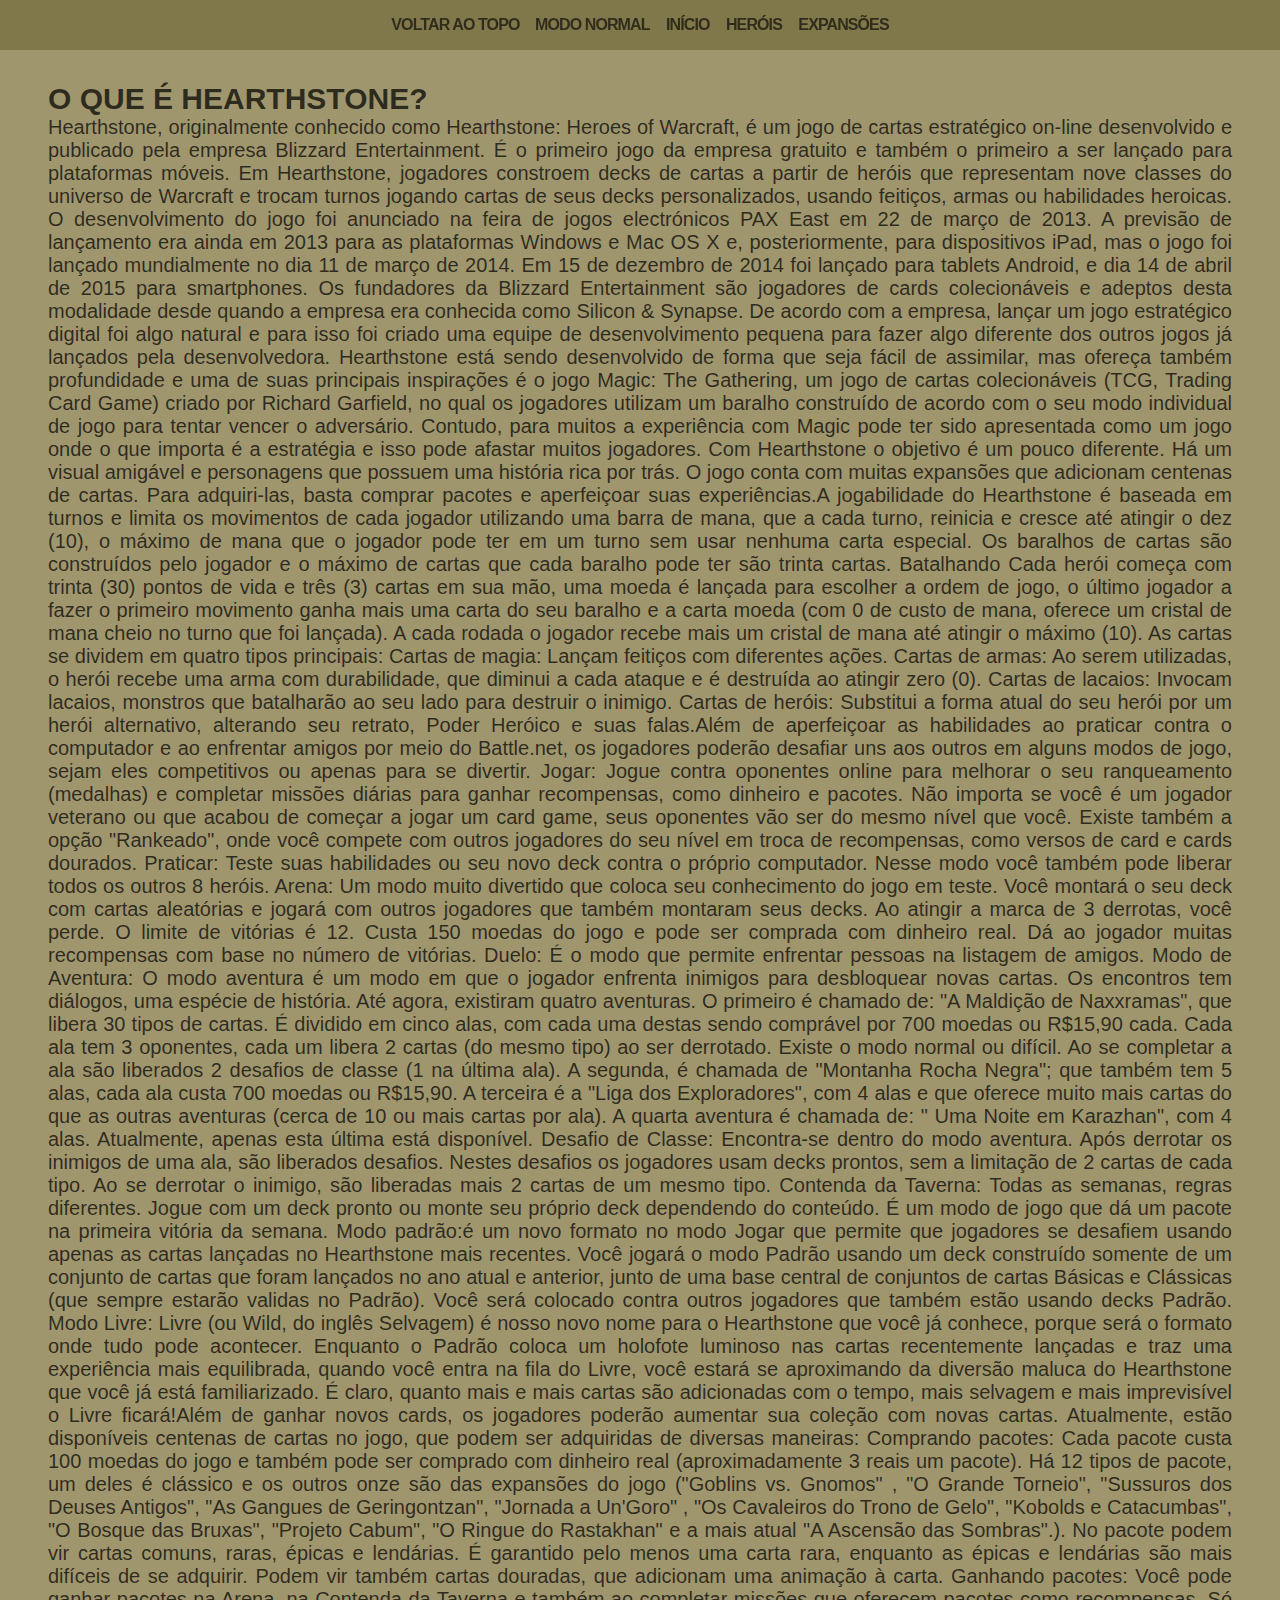
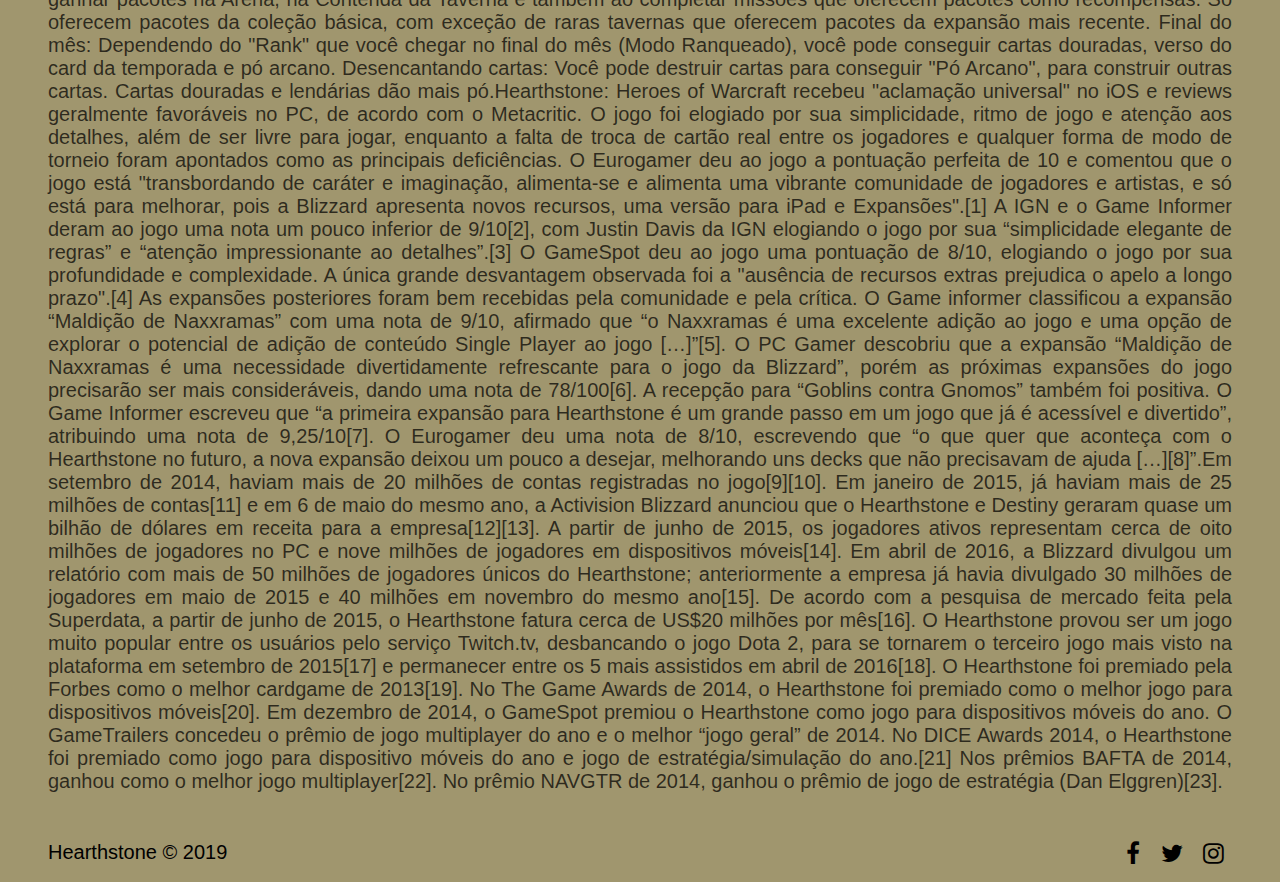
<file: html/hometxt.html>
<!DOCTYPE html>
<html lang="pt-br">

<head>
	<meta charset="UTF-8">
	<meta name="viewport" content="width=device-width, initial-scale=1.0">
	<meta http-equiv="X-UA-Compatible" content="ie=edge">

	<link rel="stylesheet" type="text/css" href="../style/txtstyle.css">

	<link rel="stylesheet" href="https://cdnjs.cloudflare.com/ajax/libs/font-awesome/4.7.0/css/font-awesome.min.css">
	<link rel="icon" href="../img/ico.ico" type="image/x-icon" />

	<title>Hearsthtone - Início</title>
</head>

<body>
	<div id="container">
		<nav id="mainnav">

			<ul>
				<li><a id="logo" href="#top" title="Voltar ao Topo">
						Voltar ao Topo
					</a></li>
				<li><a href="index.html">Modo Normal</a></li>
				<li><a href="hometxt.html">Início</a></li>
				<li><a href="heroestxt.html">Heróis</a></li>
				<li><a href="exptxt.html">Expansões</a></li>

			</ul>
		</nav>


		<main>
			<article>
				<div class="maintxt" tabindex="0">
					<h2>O que é Hearthstone?</h2>
					<p>Hearthstone, originalmente conhecido como Hearthstone: Heroes of Warcraft, é um jogo de cartas estratégico on-line desenvolvido e publicado pela empresa Blizzard Entertainment. É o primeiro jogo da empresa gratuito e também o primeiro a ser lançado para plataformas móveis. Em Hearthstone, jogadores constroem decks de cartas a partir de heróis que representam nove classes do universo de Warcraft e trocam turnos jogando cartas de seus decks personalizados, usando feitiços, armas ou habilidades heroicas.

                    O desenvolvimento do jogo foi anunciado na feira de jogos electrónicos PAX East em 22 de março de 2013.

                    A previsão de lançamento era ainda em 2013 para as plataformas Windows e Mac OS X e, posteriormente, para dispositivos iPad, mas o jogo foi lançado mundialmente no dia 11 de março de 2014.

                    Em 15 de dezembro de 2014 foi lançado para tablets Android, e dia 14 de abril de 2015 para smartphones.
                    Os fundadores da Blizzard Entertainment são jogadores de cards colecionáveis e adeptos desta modalidade desde quando a empresa era conhecida como Silicon & Synapse. De acordo com a empresa, lançar um jogo estratégico digital foi algo natural e para isso foi criado uma equipe de desenvolvimento pequena para fazer algo diferente dos outros jogos já lançados pela desenvolvedora.

                    Hearthstone está sendo desenvolvido de forma que seja fácil de assimilar, mas ofereça também profundidade e uma de suas principais inspirações é o jogo Magic: The Gathering, um jogo de cartas colecionáveis (TCG, Trading Card Game) criado por Richard Garfield, no qual os jogadores utilizam um baralho construído de acordo com o seu modo individual de jogo para tentar vencer o adversário.

                    Contudo, para muitos a experiência com Magic pode ter sido apresentada como um jogo onde o que importa é a estratégia e isso pode afastar muitos jogadores. Com Hearthstone o objetivo é um pouco diferente. Há um visual amigável e personagens que possuem uma história rica por trás.

                    O jogo conta com muitas expansões que adicionam centenas de cartas. Para adquiri-las, basta comprar pacotes e aperfeiçoar suas experiências.A jogabilidade do Hearthstone é baseada em turnos e limita os movimentos de cada jogador utilizando uma barra de mana, que a cada turno, reinicia e cresce até atingir o dez (10), o máximo de mana que o jogador pode ter em um turno sem usar nenhuma carta especial. Os baralhos de cartas são construídos pelo jogador e o máximo de cartas que cada baralho pode ter são trinta cartas.

                    Batalhando
                    Cada herói começa com trinta (30) pontos de vida e três (3) cartas em sua mão, uma moeda é lançada para escolher a ordem de jogo, o último jogador a fazer o primeiro movimento ganha mais uma carta do seu baralho e a carta moeda (com 0 de custo de mana, oferece um cristal de mana cheio no turno que foi lançada). A cada rodada o jogador recebe mais um cristal de mana até atingir o máximo (10). As cartas se dividem em quatro tipos principais:

                    Cartas de magia: Lançam feitiços com diferentes ações.
                    Cartas de armas: Ao serem utilizadas, o herói recebe uma arma com durabilidade, que diminui a cada ataque e é destruída ao atingir zero (0).
                    Cartas de lacaios: Invocam lacaios, monstros que batalharão ao seu lado para destruir o inimigo.
                    Cartas de heróis: Substitui a forma atual do seu herói por um herói alternativo, alterando seu retrato, Poder Heróico e suas falas.Além de aperfeiçoar as habilidades ao praticar contra o computador e ao enfrentar amigos por meio do Battle.net, os jogadores poderão desafiar uns aos outros em alguns modos de jogo, sejam eles competitivos ou apenas para se divertir.

                    Jogar: Jogue contra oponentes online para melhorar o seu ranqueamento (medalhas) e completar missões diárias para ganhar recompensas, como dinheiro e pacotes. Não importa se você é um jogador veterano ou que acabou de começar a jogar um card game, seus oponentes vão ser do mesmo nível que você. Existe também a opção "Rankeado", onde você compete com outros jogadores do seu nível em troca de recompensas, como versos de card e cards dourados.
                    Praticar: Teste suas habilidades ou seu novo deck contra o próprio computador. Nesse modo você também pode liberar todos os outros 8 heróis.
                    Arena: Um modo muito divertido que coloca seu conhecimento do jogo em teste. Você montará o seu deck com cartas aleatórias e jogará com outros jogadores que também montaram seus decks. Ao atingir a marca de 3 derrotas, você perde. O limite de vitórias é 12. Custa 150 moedas do jogo e pode ser comprada com dinheiro real. Dá ao jogador muitas recompensas com base no número de vitórias.
                    Duelo: É o modo que permite enfrentar pessoas na listagem de amigos.
                    Modo de Aventura: O modo aventura é um modo em que o jogador enfrenta inimigos para desbloquear novas cartas. Os encontros tem diálogos, uma espécie de história. Até agora, existiram quatro aventuras. O primeiro é chamado de: "A Maldição de Naxxramas", que libera 30 tipos de cartas. É dividido em cinco alas, com cada uma destas sendo comprável por 700 moedas ou R$15,90 cada. Cada ala tem 3 oponentes, cada um libera 2 cartas (do mesmo tipo) ao ser derrotado. Existe o modo normal ou difícil. Ao se completar a ala são liberados 2 desafios de classe (1 na última ala). A segunda, é chamada de "Montanha Rocha Negra"; que também tem 5 alas, cada ala custa 700 moedas ou R$15,90. A terceira é a "Liga dos Exploradores", com 4 alas e que oferece muito mais cartas do que as outras aventuras (cerca de 10 ou mais cartas por ala). A quarta aventura é chamada de: " Uma Noite em Karazhan", com 4 alas. Atualmente, apenas esta última está disponível.
                    Desafio de Classe: Encontra-se dentro do modo aventura. Após derrotar os inimigos de uma ala, são liberados desafios. Nestes desafios os jogadores usam decks prontos, sem a limitação de 2 cartas de cada tipo. Ao se derrotar o inimigo, são liberadas mais 2 cartas de um mesmo tipo.
                    Contenda da Taverna: Todas as semanas, regras diferentes. Jogue com um deck pronto ou monte seu próprio deck dependendo do conteúdo. É um modo de jogo que dá um pacote na primeira vitória da semana.
                    Modo padrão:é um novo formato no modo Jogar que permite que jogadores se desafiem usando apenas as cartas lançadas no Hearthstone mais recentes. Você jogará o modo Padrão usando um deck construído somente de um conjunto de cartas que foram lançados no ano atual e anterior, junto de uma base central de conjuntos de cartas Básicas e Clássicas (que sempre estarão validas no Padrão). Você será colocado contra outros jogadores que também estão usando decks Padrão.
                    Modo Livre: Livre (ou Wild, do inglês Selvagem) é nosso novo nome para o Hearthstone que você já conhece, porque será o formato onde tudo pode acontecer. Enquanto o Padrão coloca um holofote luminoso nas cartas recentemente lançadas e traz uma experiência mais equilibrada, quando você entra na fila do Livre, você estará se aproximando da diversão maluca do Hearthstone que você já está familiarizado. É claro, quanto mais e mais cartas são adicionadas com o tempo, mais selvagem e mais imprevisível o Livre ficará!Além de ganhar novos cards, os jogadores poderão aumentar sua coleção com novas cartas. Atualmente, estão disponíveis centenas de cartas no jogo, que podem ser adquiridas de diversas maneiras:

                    Comprando pacotes: Cada pacote custa 100 moedas do jogo e também pode ser comprado com dinheiro real (aproximadamente 3 reais um pacote). Há 12 tipos de pacote, um deles é clássico e os outros onze são das expansões do jogo ("Goblins vs. Gnomos" , "O Grande Torneio", "Sussuros dos Deuses Antigos", "As Gangues de Geringontzan", "Jornada a Un'Goro" , "Os Cavaleiros do Trono de Gelo", "Kobolds e Catacumbas", "O Bosque das Bruxas", "Projeto Cabum", "O Ringue do Rastakhan" e a mais atual "A Ascensão das Sombras".). No pacote podem vir cartas comuns, raras, épicas e lendárias. É garantido pelo menos uma carta rara, enquanto as épicas e lendárias são mais difíceis de se adquirir. Podem vir também cartas douradas, que adicionam uma animação à carta.
                    Ganhando pacotes: Você pode ganhar pacotes na Arena, na Contenda da Taverna e também ao completar missões que oferecem pacotes como recompensas. Só oferecem pacotes da coleção básica, com exceção de raras tavernas que oferecem pacotes da expansão mais recente.
                    Final do mês: Dependendo do "Rank" que você chegar no final do mês (Modo Ranqueado), você pode conseguir cartas douradas, verso do card da temporada e pó arcano.
                    Desencantando cartas: Você pode destruir cartas para conseguir "Pó Arcano", para construir outras cartas. Cartas douradas e lendárias dão mais pó.Hearthstone: Heroes of Warcraft recebeu "aclamação universal" no iOS e reviews geralmente favoráveis no PC, de acordo com o Metacritic. O jogo foi elogiado por sua simplicidade, ritmo de jogo e atenção aos detalhes, além de ser livre para jogar, enquanto a falta de troca de cartão real entre os jogadores e qualquer forma de modo de torneio foram apontados como as principais deficiências.

                    O Eurogamer deu ao jogo a pontuação perfeita de 10 e comentou que o jogo está "transbordando de caráter e imaginação, alimenta-se e alimenta uma vibrante comunidade de jogadores e artistas, e só está para melhorar, pois a Blizzard apresenta novos recursos, uma versão para iPad e Expansões".[1]

                    A IGN e o Game Informer deram ao jogo uma nota um pouco inferior de 9/10[2], com Justin Davis da IGN elogiando o jogo por sua “simplicidade elegante de regras” e “atenção impressionante ao detalhes”.[3] O GameSpot deu ao jogo uma pontuação de 8/10, elogiando o jogo por sua profundidade e complexidade. A única grande desvantagem observada foi a "ausência de recursos extras prejudica o apelo a longo prazo".[4]

                    As expansões posteriores foram bem recebidas pela comunidade e pela crítica. O Game informer classificou a expansão “Maldição de Naxxramas” com uma nota de 9/10, afirmado que “o Naxxramas é uma excelente adição ao jogo e uma opção de explorar o potencial de adição de conteúdo Single Player ao jogo […]”[5].

                    O PC Gamer descobriu que a expansão “Maldição de Naxxramas é uma necessidade divertidamente refrescante para o jogo da Blizzard”, porém as próximas expansões do jogo precisarão ser mais consideráveis, dando uma nota de 78/100[6].

                    A recepção para “Goblins contra Gnomos” também foi positiva. O Game Informer escreveu que “a primeira expansão para Hearthstone é um grande passo em um jogo que já é acessível e divertido”, atribuindo uma nota de 9,25/10[7].

                    O Eurogamer deu uma nota de 8/10, escrevendo que “o que quer que aconteça com o Hearthstone no futuro, a nova expansão deixou um pouco a desejar, melhorando uns decks que não precisavam de ajuda […][8]”.Em setembro de 2014, haviam mais de 20 milhões de contas registradas no jogo[9][10]. Em janeiro de 2015, já haviam mais de 25 milhões de contas[11] e em 6 de maio do mesmo ano, a Activision Blizzard anunciou que o Hearthstone e Destiny geraram quase um bilhão de dólares em receita para a empresa[12][13].

                    A partir de junho de 2015, os jogadores ativos representam cerca de oito milhões de jogadores no PC e nove milhões de jogadores em dispositivos móveis[14].

                    Em abril de 2016, a Blizzard divulgou um relatório com mais de 50 milhões de jogadores únicos do Hearthstone; anteriormente a empresa já havia divulgado 30 milhões de jogadores em maio de 2015 e 40 milhões em novembro do mesmo ano[15].

                    De acordo com a pesquisa de mercado feita pela Superdata, a partir de junho de 2015, o Hearthstone fatura cerca de US$20 milhões por mês[16].

                    O Hearthstone provou ser um jogo muito popular entre os usuários pelo serviço Twitch.tv, desbancando o jogo Dota 2, para se tornarem o terceiro jogo mais visto na plataforma em setembro de 2015[17] e permanecer entre os 5 mais assistidos em abril de 2016[18]. O Hearthstone foi premiado pela Forbes como o melhor cardgame de 2013[19]. No The Game Awards de 2014, o Hearthstone foi premiado como o melhor jogo para dispositivos móveis[20].

                    Em dezembro de 2014, o GameSpot premiou o Hearthstone como jogo para dispositivos móveis do ano. O GameTrailers concedeu o prêmio de jogo multiplayer do ano e o melhor “jogo geral” de 2014.

                    No DICE Awards 2014, o Hearthstone foi premiado como jogo para dispositivo móveis do ano e jogo de estratégia/simulação do ano.[21]



                    Nos prêmios BAFTA de 2014, ganhou como o melhor jogo multiplayer[22]. No prêmio NAVGTR de 2014, ganhou o prêmio de jogo de estratégia (Dan Elggren)[23].</p>
				</div>

			</article>
		</main>



		<footer>
				<h1>Hearthstone &copy; 2019</h1>
				<div id="social">
					<a href="https://www.facebook.com/HearthstoneBrasil/?brand_redir=498467596862680" target="_blank"><i class="fa fa-facebook"></i></a>
					<a href="https://twitter.com/playhsbrasil" target="_blank"><i class="fa fa-twitter"></i></a>
					<a href="https://www.instagram.com/playhearthstone/?hl=pt-br" target="_blank"><i class="fa fa-instagram"></i></a>
				</div>
		</footer>
	</div>

</body></html>
</file>
<file: style/txtstyle.css>
* {
    margin: 0;
    padding: 0;
    font-family: sans-serif;
    scroll-behavior: smooth;
	outline-color: black;
}

a{
    text-decoration: none;
    color: black;
}

body{
	background: rgb(160, 150, 110);
}

#mainnav{
	position: sticky;
	top: 0;
	width: 100%;
	right: 0;
	background-color: rgba(128, 118, 74, 0.99);
	padding: 16px 48px;
	text-align: center;
	box-sizing: border-box;
}
#mainnav ul li{
	display: inline;
	margin: 0 6px;
}
#mainnav ul li a{
	color: rgba(0, 0, 0, 0.63);
	font-weight: bold;
	text-transform: uppercase;
	letter-spacing: -.9px
}
.maintxt{
	padding: 32px 48px;
	font-size: 20px;
	color: rgba(0, 0, 0, 0.72);
	text-align: justify;
}
.maintxt h2{
	text-transform: uppercase;
}

footer{
	display: flex;
	justify-content: space-between;
	width: 100%;
	padding: 16px 48px;
	box-sizing: border-box;
	text-align: center;
}
footer h1{
	font-size: 20px;
	font-weight: normal;
}
footer #social i{
	font-size: 24px;
	margin: 0 8px;
}
</file>
